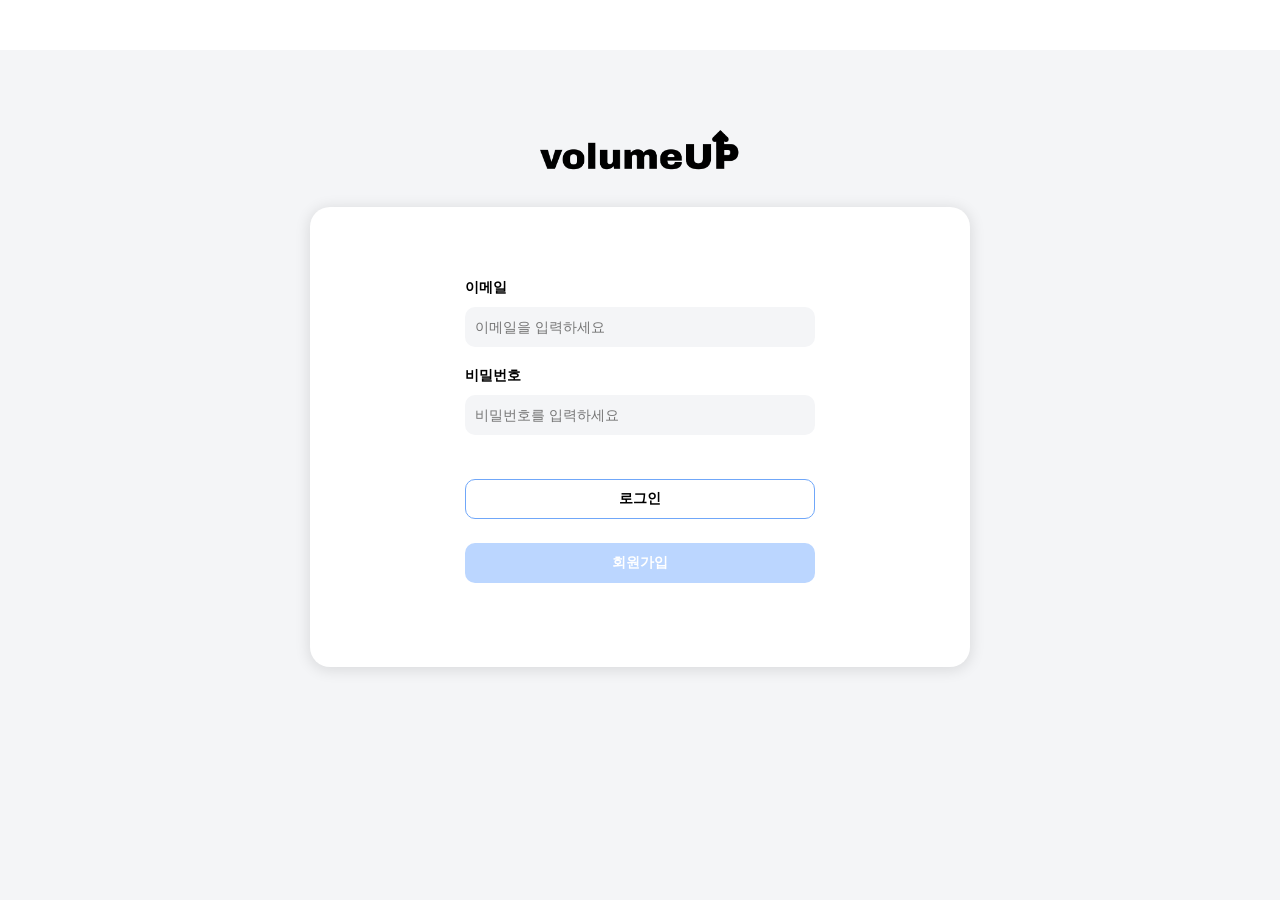
<file: index.html>
<!DOCTYPE html>
<html lang="kr">
	<head>
		<meta charset="UTF-8" />
		<meta
			name="viewport"
			content="width=device-width, user-scalable=no, initial-scale=1.0, maximum-scale=1.0, minimum-scale=1.0"
		/>
		<meta http-equiv="X-UA-Compatible" content="ie=edge" />
		<link rel="stylesheet" type="text/css" href="/index.css" />
		<link rel="stylesheet" type="text/css" href="/src/styles/navbar.css" />
		<link rel="stylesheet" type="text/css" href="/styles.css" />
		<script type="text/javascript" src="/src/js/static.js"></script>
		<title>아무 말 대잔치</title>
	</head>
	<body>
		<!--중복되는 navbar은 나중에 하나의 컴포넌트로 빼서 각각 import 할 예정-->
		<section class="navbar"></section>
		<section class="logIn">
			<div class="logInTitle"><img class="logInLogo" src="/src/images/logo.png" /></div>
			<form class="logInContent">
				<div class="emailContainer">
					<label for="email" class="title">이메일</label>
					<input type="email" minlength="8" id="email" required placeholder="이메일을 입력하세요" />
				</div>
				<div class="passwordContainer">
					<label for="password" class="title">비밀번호</label>
					<input type="password" id="password" required placeholder="비밀번호를 입력하세요" />
					<div class="helperTextContainer">
						<div class="helperText"></div>
					</div>
				</div>
				<!--href="board/posts.html"-->
				<button type="button" class="logInButton">로그인</button>
				<a href="/signUp" class="signUpButton">회원가입</a>
			</form>
		</section>
		<script type="module" src="/src/js/logIn.js"></script>
		<script type="module" src="/src/js/navbar.js"></script>
		<script type="module" src="/src/js/static.js"></script>
	</body>
</html>
</file>
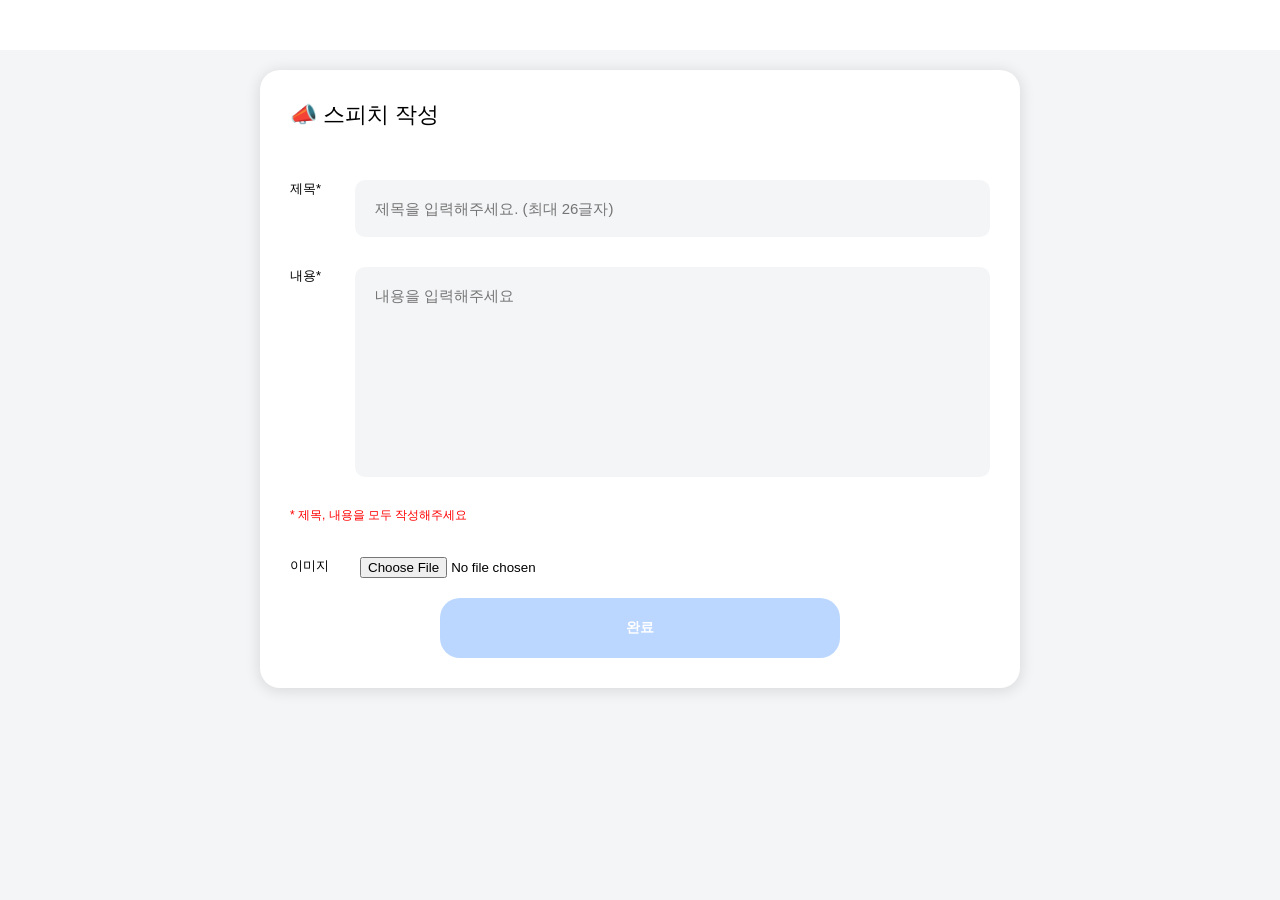
<file: public/board/addPost.html>
<!DOCTYPE html>
<html lang="kr">
	<head>
		<meta charset="UTF-8" />
		<meta
			name="viewport"
			content="width=device-width, user-scalable=no, initial-scale=1.0, maximum-scale=1.0, minimum-scale=1.0"
		/>
		<meta http-equiv="X-UA-Compatible" content="ie=edge" />
		<link rel="stylesheet" type="text/css" href="/src/styles/addPost.css" />
		<link rel="stylesheet" type="text/css" href="/src/styles/navbar.css" />
		<link rel="stylesheet" type="text/css" href="/styles.css" />
		<script type="text/javascript" src="/src/js/static.js"></script>
		<link
			rel="preload"
			href="https://fonts.googleapis.com/css2?family=Montserrat:wght@700&family=Noto+Sans+KR:wght@100;300;400;500;700;900&display=swap"
			as="style"
		/>
		<title>아무 말 대잔치</title>
	</head>
	<body>
		<!--중복되는 navbar은 나중에 하나의 컴포넌트로 빼서 각각 import 할 예정-->
		<section class="navbar"></section>
		<section class="main">
			<span class="title">
				<div class="pageTitle">📣 스피치 작성</div>
			</span>
			<form class="wrapper" id="postForm">
				<div class="boardTitle">
					<label for="boardInputTitle" onChange="onChangeTitle" class="inputTitle">제목*</label>
					<input type="text" maxlength="26" id="boardInputTitle" placeholder="제목을 입력해주세요. (최대 26글자)" />
				</div>
				<div class="boardContent">
					<label for="boardInputContent" class="inputTitle">내용*</label>
					<textarea type="text" id="boardInputContent" rows="10" placeholder="내용을 입력해주세요"></textarea>
				</div>
				<div class="helperTextContainer">
					<div class="helperText">* 제목, 내용을 모두 작성해주세요</div>
				</div>
				<div class="boardImage">
					<label for="boardInputImage" class="inputTitle">이미지</label>
					<input type="file" id="boardInputImage" accept="image/*" />
				</div>
				<!--href="board/posts.html"-->
				<button type="button" class="submitBtn">완료</button>
			</form>
		</section>

		<script type="module" src="/src/js/navbar.js"></script>
		<script type="module" src="/src/js/navbar.js"></script>
		<script type="module" src="/src/js/addPost.js"></script>
	</body>
</html>
</file>
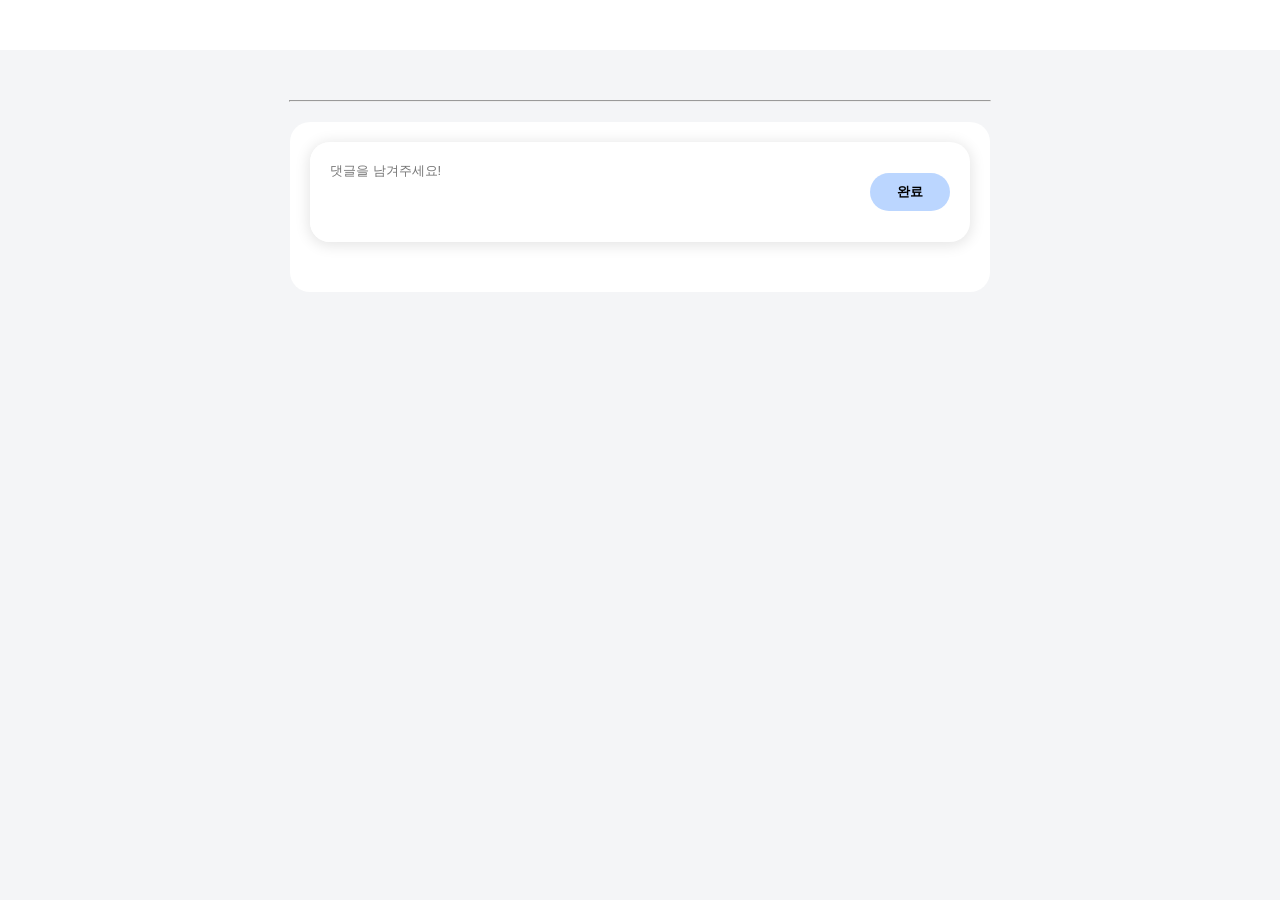
<file: public/board/post.html>
<!DOCTYPE html>
<html lang="kr">
	<head>
		<meta charset="UTF-8" />
		<meta
			name="viewport"
			content="width=device-width, user-scalable=no, initial-scale=1.0, maximum-scale=1.0, minimum-scale=1.0"
		/>
		<meta http-equiv="X-UA-Compatible" content="ie=edge" />
		<link rel="stylesheet" type="text/css" href="/src/styles/navbar.css" />
		<link rel="stylesheet" type="text/css" href="/src/styles/post.css" />
		<link rel="stylesheet" type="text/css" href="/src/styles/modal.css" />
		<link rel="stylesheet" type="text/css" href="/styles.css" />
		<script type="text/javascript" src="/src/js/static.js"></script>
		<link
			rel="preload"
			href="https://fonts.googleapis.com/css2?family=Montserrat:wght@700&family=Noto+Sans+KR:wght@100;300;400;500;700;900&display=swap"
			as="style"
		/>
		<title>아무 말 대잔치</title>
	</head>
	<body>
		<!--중복되는 navbar은 나중에 하나의 컴포넌트로 빼서 각각 import 할 예정-->
		<section class="navbar"></section>
		<section class="main">
			<!--게시물 목록 표시-->
			<div class="board"></div>
			<hr />
			<div class="commentContainer">
				<form class="writeComment">
					<label for="commentInput"></label>
					<textarea id="commentInput" rows="4" placeholder="댓글을 남겨주세요!" maxlength="200"></textarea>
					<div class="commentPostButton">
						<button type="button" class="writeButton">완료</button>
						<button type="button" class="updateButton">완료</button>
					</div>
				</form>
				<!--댓글 목록 표시-->
				<div class="commentList"></div>
			</div>
		</section>
		<div class="boardModalContainer modalContainer">
			<div class="deem"></div>
			<div class="boardDeleteModal modal">
				<p class="title">게시글을 삭제하시겠습니까?</p>
				<div class="description">삭제한 내용은 복구 할 수 없습니다.</div>
				<div class="buttonContainer">
					<button class="cancelButton button">취소</button>
					<button class="submitButton button">확인</button>
				</div>
			</div>
		</div>
		<div class="commentModalContainer modalContainer">
			<div class="deem"></div>
			<div class="commentDeleteModal modal">
				<p class="title">댓글을 삭제하시겠습니까?</p>
				<div class="description">삭제한 내용은 복구 할 수 없습니다.</div>
				<div class="buttonContainer">
					<button class="cancelButton button">취소</button>
					<button class="submitButton button">확인</button>
				</div>
			</div>
		</div>
	</body>

	<!--post, comments fetch script-->
	<!--게시물 script-->
	<script type="module" src="/src/js/getPost.js"></script>
	<!--댓글 script-->
	<script type="module" src="/src/js/getComments.js"></script>
	<!--모달script-->
	<!--comment register script-->
	<script type="module" src="/src/js/addComments.js"></script>
	<script type="module" src="/src/js/navbar.js"></script>
</html>
</file>
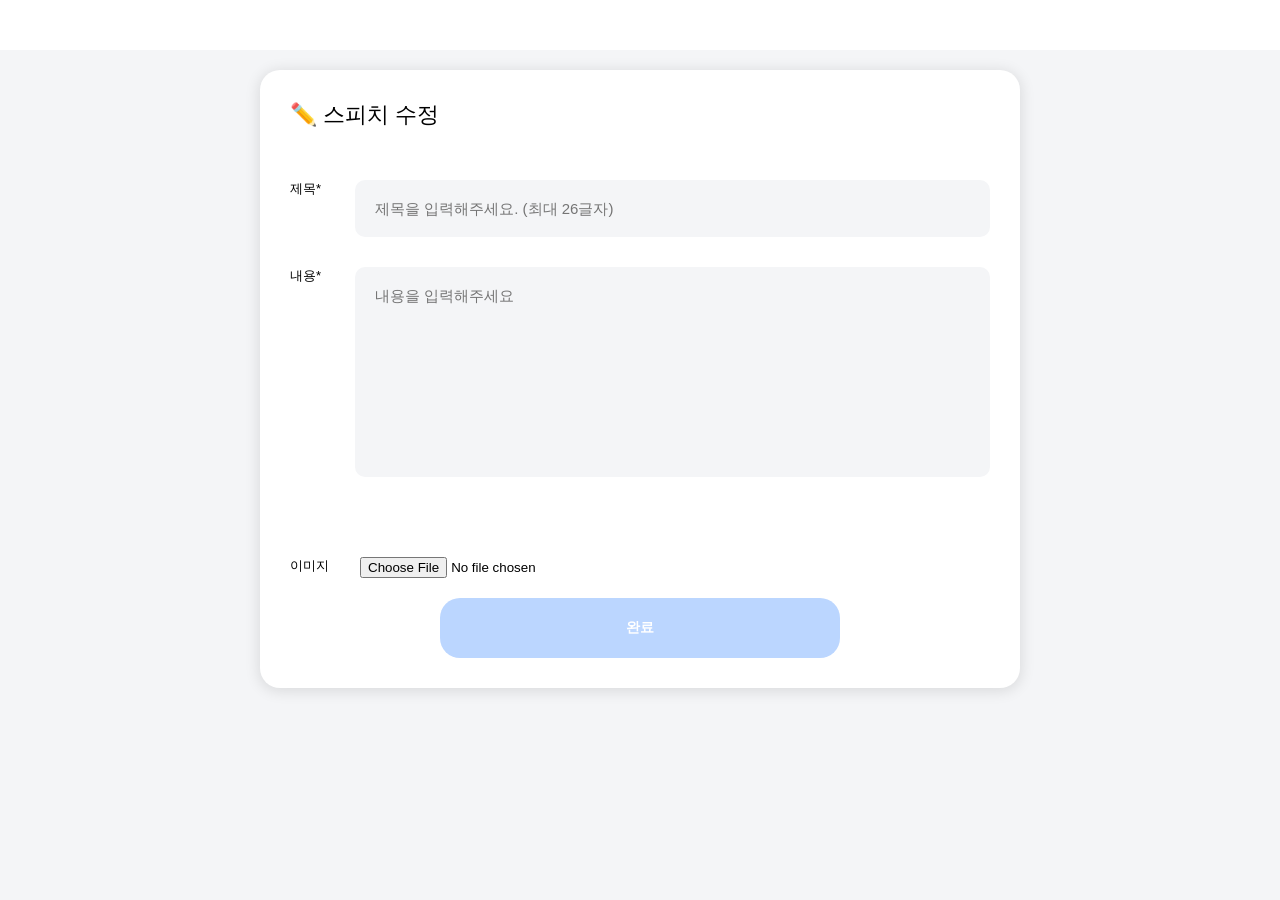
<file: public/board/updatePost.html>
<!DOCTYPE html>
<html lang="kr">
	<head>
		<meta charset="UTF-8" />
		<meta
			name="viewport"
			content="width=device-width, user-scalable=no, initial-scale=1.0, maximum-scale=1.0, minimum-scale=1.0"
		/>
		<meta http-equiv="X-UA-Compatible" content="ie=edge" />
		<link rel="stylesheet" type="text/css" href="/src/styles/navbar.css" />
		<link rel="stylesheet" type="text/css" href="/styles.css" />
		<link rel="stylesheet" type="text/css" href="/src/styles/updatePost.css" />
		<script type="text/javascript" src="/src/js/static.js"></script>
		<link
			rel="preload"
			href="https://fonts.googleapis.com/css2?family=Montserrat:wght@700&family=Noto+Sans+KR:wght@100;300;400;500;700;900&display=swap"
			as="style"
		/>
		<title>아무 말 대잔치</title>
	</head>
	<body>
		<!--중복되는 navbar은 나중에 하나의 컴포넌트로 빼서 각각 import 할 예정-->
		<section class="navbar"></section>
		<section class="main">
			<div class="pageTitle">✏️ 스피치 수정</div>
			<form class="boardContainer">
				<div class="boardTitle">
					<label for="boardTitleInput" class="inputTitle">제목*</label>
					<input
						type="text"
						value=""
						id="boardTitleInput"
						maxlength="26"
						placeholder="제목을 입력해주세요. (최대 26글자)"
					/>
				</div>
				<div class="boardContent">
					<label for="boardContentInput" class="inputTitle">내용*</label>
					<textarea type="text" rows="10" id="boardContentInput" placeholder="내용을 입력해주세요"></textarea>
				</div>
				<div class="helperTextContainer">
					<div class="helperText"></div>
				</div>
				<div class="boardImage">
					<label for="boardInputImage" class="inputTitle">이미지</label>
					<input type="file" id="boardInputImage" accept="images/*" />
				</div>
				<!--href="board/[id]/post.html"-->
				<button type="button" class="updateButton">완료</button>
			</form>
		</section>
		<script type="module" src="/src/js/updatePost.js"></script>
		<script type="module" src="/src/js/navbar.js"></script>
	</body>
</html>
</file>
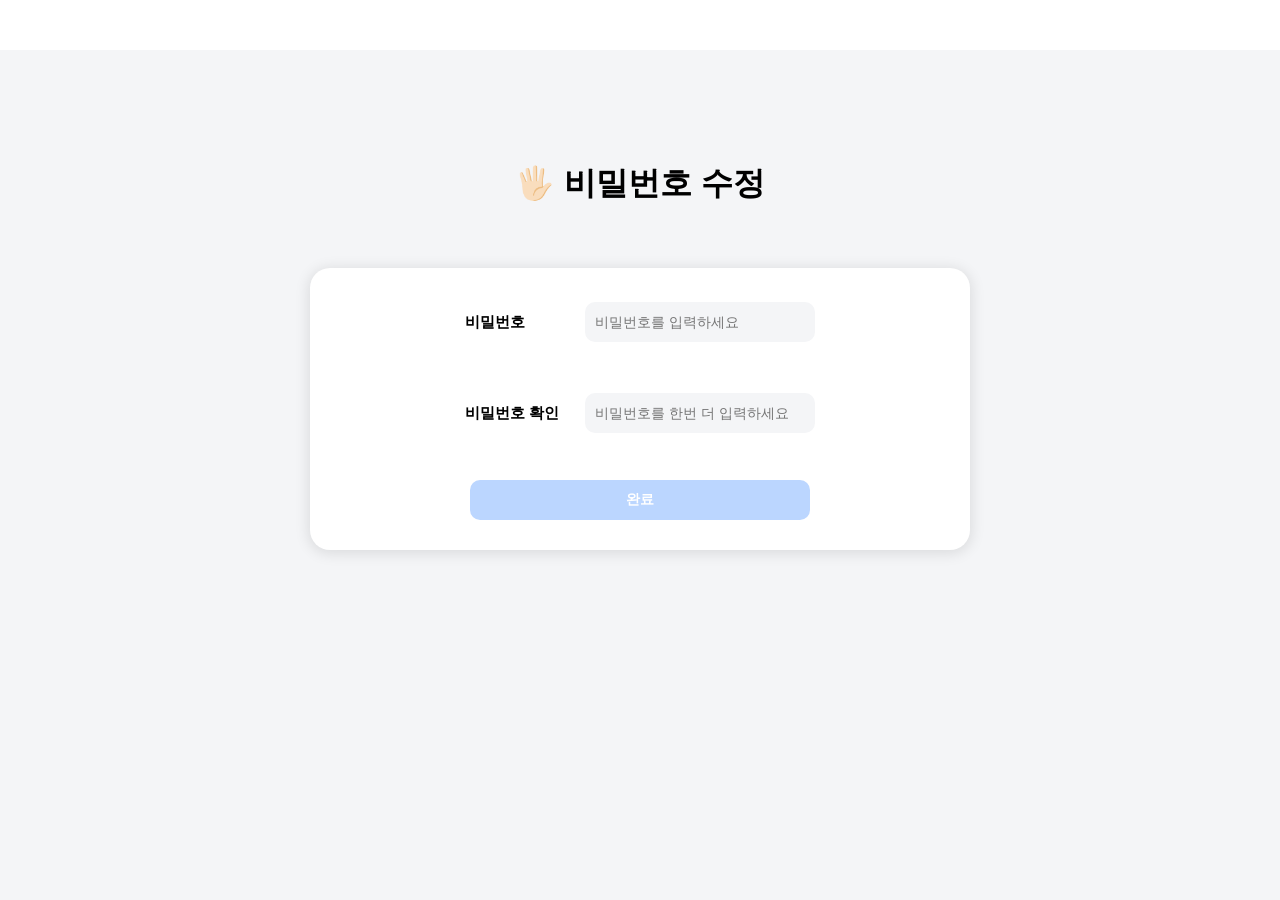
<file: public/user/password.html>
<!DOCTYPE html>
<html lang="kr">
	<head>
		<meta charset="UTF-8" />
		<meta
			name="viewport"
			content="width=device-width, user-scalable=no, initial-scale=1.0, maximum-scale=1.0, minimum-scale=1.0"
		/>
		<meta http-equiv="X-UA-Compatible" content="ie=edge" />
		<link rel="stylesheet" type="text/css" href="/src/styles/navbar.css" />
		<link rel="stylesheet" type="text/css" href="/src/styles/password.css" />
		<link rel="stylesheet" type="text/css" href="/styles.css" />
		<script type="text/javascript" src="/src/js/static.js"></script>
		<link
			rel="preload"
			href="https://fonts.googleapis.com/css2?family=Montserrat:wght@700&family=Noto+Sans+KR:wght@100;300;400;500;700;900&display=swap"
			as="style"
		/>
		<title>아무 말 대잔치</title>
	</head>
	<body>
		<!--중복되는 navbar은 나중에 하나의 컴포넌트로 빼서 각각 import 할 예정-->
		<section class="navbar"></section>
		<section class="main">
			<p class="pageTitle">🖐🏻 비밀번호 수정</p>
			<div class="updateContainer">
				<form class="wrapper">
					<div class="password">
						<p class="inputTitle">비밀번호</p>
						<div class="inputContainer">
							<input
								type="password"
								id="passwordInput"
								maxlength="20"
								minlength="8"
								placeholder="비밀번호를 입력하세요"
							/>
						</div>
					</div>
					<div class="helperTextContainer">
						<div class="helperText passwordText"></div>
					</div>
					<div class="passwordCheck">
						<p class="inputTitle">비밀번호 확인</p>
						<div class="inputContainer">
							<input
								type="password"
								maxlength="20"
								minlength="8"
								id="passwordCheckInput"
								placeholder="비밀번호를 한번 더 입력하세요"
							/>
						</div>
					</div>
					<div class="helperTextContainer">
						<div class="helperText passwordCheckText"></div>
					</div>
					<button type="button" class="updateButton">완료</button>
				</form>
			</div>
		</section>
		<script type="module" src="/src/js/password.js"></script>
		<script type="module" src="/src/js/navbar.js"></script>
	</body>
</html>
</file>
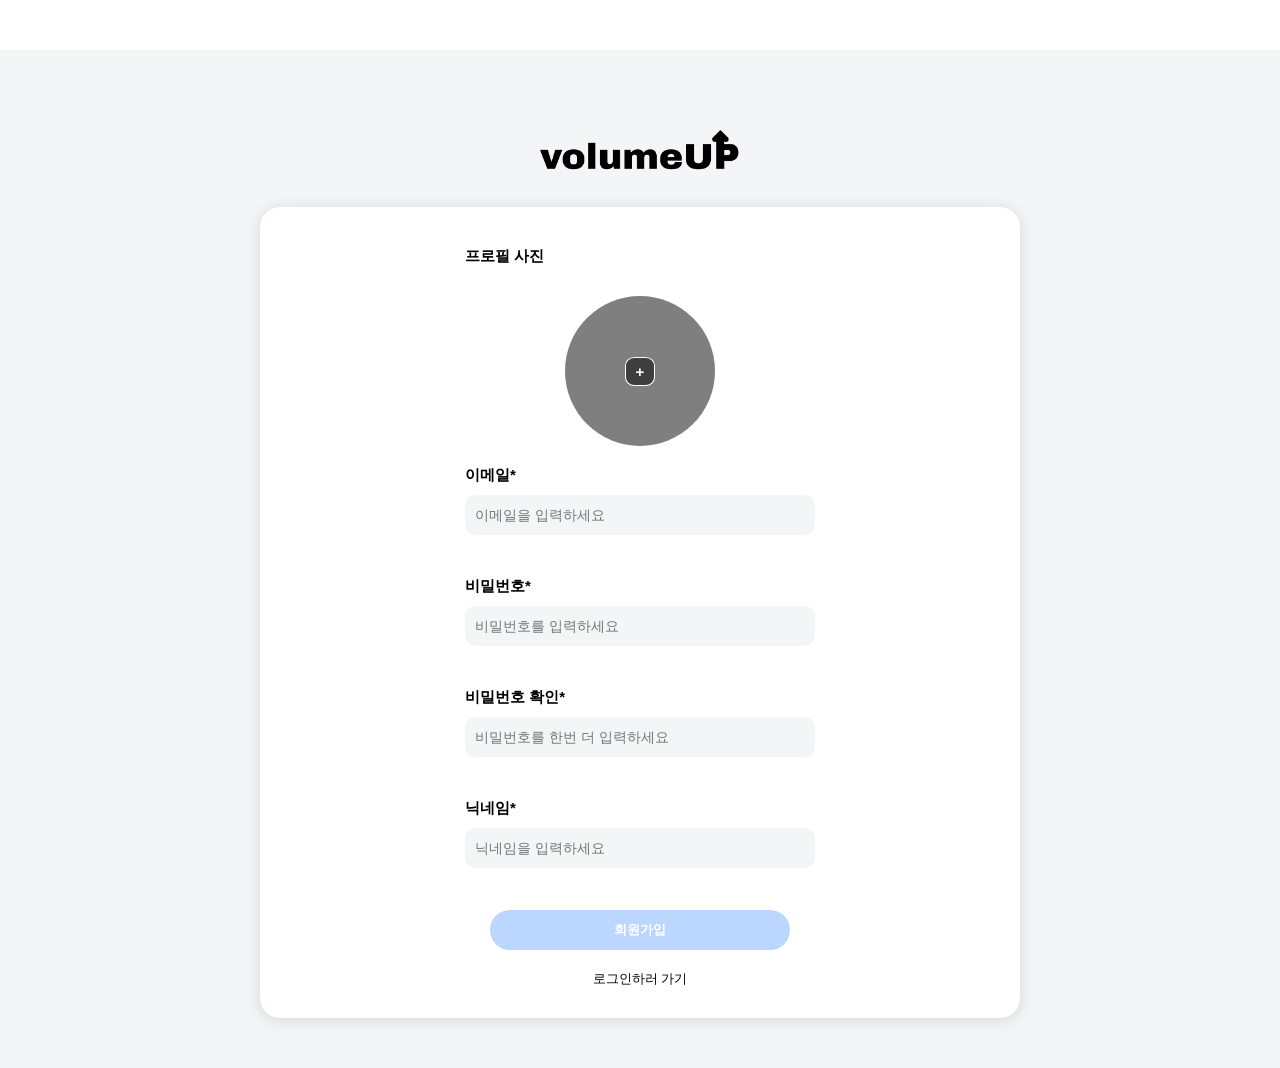
<file: public/user/signUp.html>
<!DOCTYPE html>
<html lang="kr">
	<head>
		<meta charset="UTF-8" />
		<meta
			name="viewport"
			content="width=device-width, user-scalable=no, initial-scale=1.0, maximum-scale=1.0, minimum-scale=1.0"
		/>
		<meta http-equiv="X-UA-Compatible" content="ie=edge" />
		<link rel="stylesheet" type="text/css" href="/src/styles/signUp.css" />
		<link rel="stylesheet" type="text/css" href="/src/styles/navbar.css" />
		<link rel="stylesheet" type="text/css" href="/styles.css" />
		<script type="text/javascript" src="/src/js/static.js"></script>
		<link
			rel="preload"
			href="https://fonts.googleapis.com/css2?family=Montserrat:wght@700&family=Noto+Sans+KR:wght@100;300;400;500;700;900&display=swap"
			as="style"
		/>
		<title>아무 말 대잔치</title>
	</head>
	<body>
		<!--중복되는 navbar은 나중에 하나의 컴포넌트로 빼서 각각 import 할 예정-->
		<section class="navbar"></section>
		<div class="main">
			<div class="mainTitle"><img class="logInLogo" src="/src/images/logo.png" /></div>
			<form class="signUpContainer">
				<div class="topContainer">
					<p class="inputTitle">프로필 사진</p>
					<div class="outerCotainer">
						<div class="helperTextContainer">
							<div class="helperText profileImageText"></div>
						</div>
						<div class="imageContainer">
							<img class="imageShow" alt="profile image" />
							<div class="imageUpdate">
								<label for="imageInput" class="imageUpdateButton">+</label>
								<input id="imageInput" type="file" accept="images/*" />
							</div>
						</div>
					</div>
				</div>
				<div class="bottomContainer">
					<div class="emailContainer">
						<label for="emailInput" class="inputTitle">이메일*</label>
						<div class="outerCotainer">
							<input required type="email" id="emailInput" placeholder="이메일을 입력하세요" />
							<div class="helperTextContainer">
								<div class="helperText emailText"></div>
							</div>
						</div>
					</div>
					<div class="passwordContainer">
						<label for="passwordInput" class="inputTitle">비밀번호*</label>
						<div class="outerCotainer">
							<input required type="password" id="passwordInput" placeholder="비밀번호를 입력하세요" />
							<div class="helperTextContainer">
								<div class="helperText passwordText"></div>
							</div>
						</div>
					</div>
					<div class="passwordCheckContainer">
						<label for="passwordCheckInput" class="inputTitle">비밀번호 확인*</label>
						<div class="outerCotainer">
							<input required type="password" id="passwordCheckInput" placeholder="비밀번호를 한번 더 입력하세요" />
							<div class="helperTextContainer">
								<div class="helperText passwordCheckText"></div>
							</div>
						</div>
					</div>
					<div class="nicknameContainer">
						<label for="nicknameInput" class="inputTitle">닉네임*</label>
						<div class="outerCotainer">
							<input type="text" id="nicknameInput" maxlength="10" required placeholder="닉네임을 입력하세요" />
							<div class="helperTextContainer">
								<div class="helperText nicknameText"></div>
							</div>
						</div>
					</div>
				</div>
				<!--href="index.html"-->
				<button type="button" class="signUpButton">회원가입</button>
				<a href="/" class="goLoginButton">로그인하러 가기</a>
			</form>
		</div>
		<script type="module" src="/src/js/signUp.js"></script>
		<script type="module" src="/src/js/navbar.js"></script>
	</body>
</html>
</file>
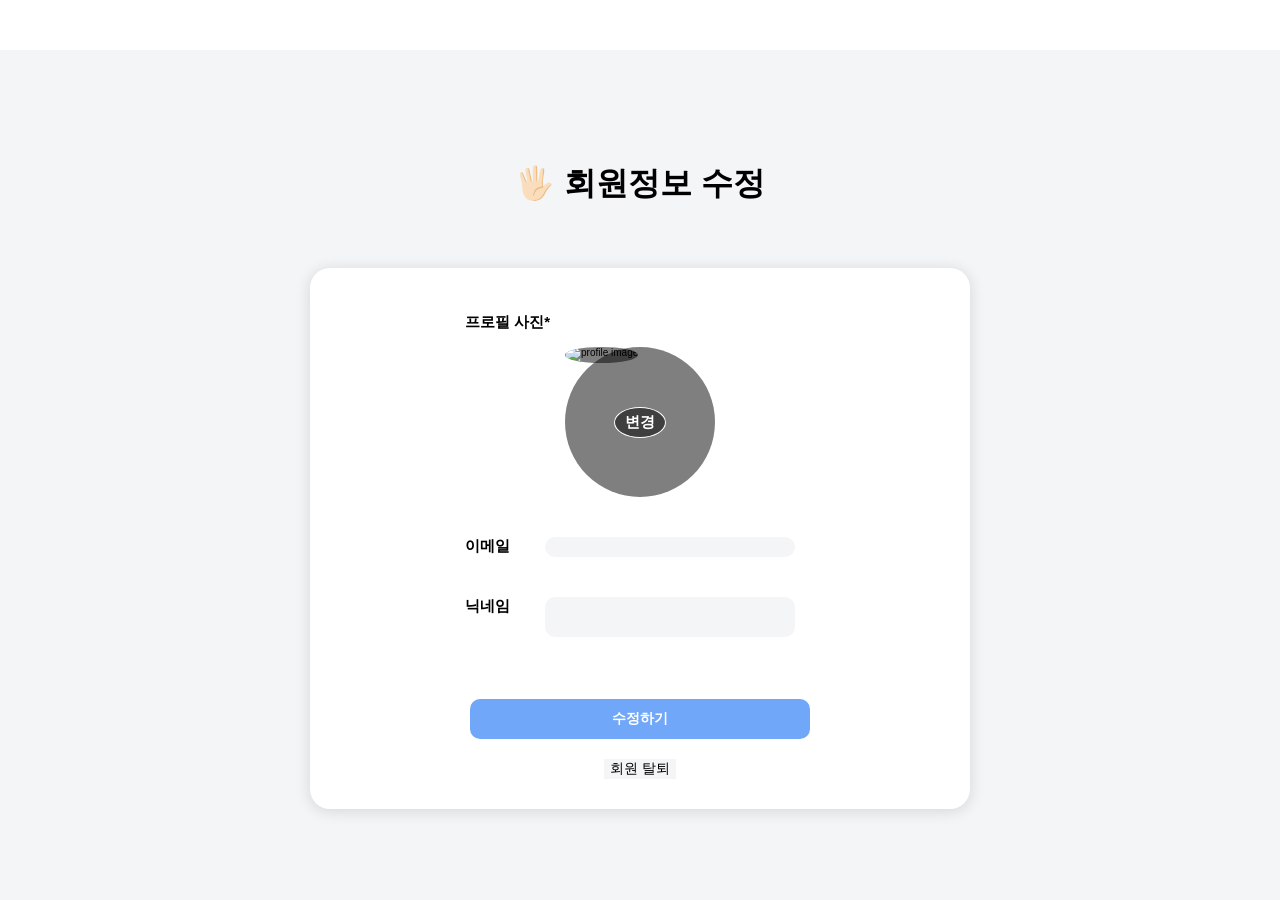
<file: public/user/updateProfile.html>
<!DOCTYPE html>
<html lang="kr">
	<head>
		<meta charset="UTF-8" />
		<meta
			name="viewport"
			content="width=device-width, user-scalable=no, initial-scale=1.0, maximum-scale=1.0, minimum-scale=1.0"
		/>
		<meta http-equiv="X-UA-Compatible" content="ie=edge" />
		<link rel="stylesheet" type="text/css" href="/src/styles/updateProfile.css" />
		<link rel="stylesheet" type="text/css" href="/src/styles/navbar.css" />
		<link rel="stylesheet" type="text/css" href="/src/styles/modal.css" />
		<link rel="stylesheet" type="text/css" href="/styles.css" />
		<script type="text/javascript" src="/src/js/static.js"></script>
		<link
			rel="preload"
			href="https://fonts.googleapis.com/css2?family=Montserrat:wght@700&family=Noto+Sans+KR:wght@100;300;400;500;700;900&display=swap"
			as="style"
		/>
		<title>아무 말 대잔치</title>
	</head>
	<body>
		<!--중복되는 navbar은 나중에 하나의 컴포넌트로 빼서 각각 import 할 예정-->
		<section class="navbar"></section>
		<section class="main">
			<p class="pageTitle">🖐🏻 회원정보 수정</p>
			<div class="updateContainer">
				<form class="wrapper">
					<div class="profileTitle">
						<p class="inputTitle imageInputTitle">프로필 사진*</p>
						<div class="imageContainer">
							<img class="imageShow" alt="profile image" />
							<div class="imageUpdate">
								<label for="imageInput" class="imageUpdateButton">변경</label>
								<input id="imageInput" type="file" accept="images/*" />
							</div>
						</div>
					</div>
					<div class="profileEmail">
						<label for="emailInput" class="inputTitle">이메일</label>
						<div id="emailInput"></div>
					</div>
					<div class="profileNickname">
						<label for="nicknameInput" class="inputTitle">닉네임</label>
						<div class="inputContainer">
							<input type="text" maxlength="10" id="nicknameInput" />
							<div class="helperTextContainer">
								<div class="helperText"></div>
							</div>
						</div>
					</div>
					<div class="profilebutton">
						<button type="button" class="updateButton">수정하기</button>
					</div>
				</form>
				<div class="profilebutton">
					<button class="deleteButton">회원 탈퇴</button>
				</div>
			</div>
		</section>
		<div class="modalContainer">
			<div class="deem"></div>
			<div class="memberDelete modal">
				<p class="title">회원탈퇴 하시겠습니까?</p>
				<div class="description">작성된 게시글과 댓글은 삭제됩니다.</div>
				<div class="buttonContainer">
					<button class="cancelButton button">취소</button>
					<button class="submitButton button">확인</button>
				</div>
			</div>
		</div>
		<script type="module" src="/src/js/updateProfile.js"></script>
		<script type="module" src="/src/js/navbar.js"></script>
	</body>
</html>
</file>
<file: index.css>
.wrapper {
	width: 100%;
	height: 100%;
	max-width: 192rem;
}

.logIn {
	margin: 13rem auto;
	width: 60rem;
	display: flex;
	align-items: center;
	justify-content: center;
	flex-direction: column;
}

.logInContent {
	margin: 3rem 0 0;
	padding: 3rem;
	height: 40rem;
	display: flex;
	justify-content: center;
	align-items: center;
	flex-direction: column;
	border-radius: 2rem;
	background-color: white;
	width: 100%;
	box-shadow: 0 0.2rem 1.4rem 0.2rem rgba(0, 0, 0, 0.102);
}

.emailContainer,
.passwordContainer {
	width: 35rem;
}

.passwordContainer {
	margin-top: 2rem;
}

.logInLogo {
	width: 20rem;
}

.logInTitle {
	display: flex;
	gap: 2rem;
	flex-direction: column;
	text-align: center;
	font-size: 2.5rem;
	font-weight: 700;
}

.title {
	font-size: 1.4rem;
	font-weight: 700;
}

input {
	border: 0;
	background-color: #f4f5f7;
	font-size: 1.4rem;
	font-weight: 400;
	width: 100%;
	line-height: 2rem;
	border-radius: 1rem;
	box-sizing: border-box;
	padding: 1rem;
	margin-top: 1rem;
}

input:focus,
textarea:focus {
	outline: none;
}

.logInButton {
	display: flex;
	cursor: pointer;
	align-items: center;
	justify-content: center;
	margin: 1.2rem auto;
	border: 1px solid var(--button-enabled);
	width: 35rem;
	height: 4rem;
	border-radius: 1rem;
	font-size: 1.4rem;
	text-decoration: none;
	background-color: white;
	font-weight: 700;
	color: black;
}

.signUpButton {
	display: flex;
	cursor: pointer;
	align-items: center;
	justify-content: center;
	margin: 1.2rem auto;
	border: 0;
	background-color: var(--button-disabled);
	width: 35rem;
	height: 4rem;
	border-radius: 1rem;
	font-size: 1.4rem;
	text-decoration: none;
	font-weight: 700;
	color: white;
}

.signUpButton:hover {
	background-color: var(--button-enabled);
}

.helperTextContainer {
	min-height: 3rem;
}
</file>
<file: src/styles/navbar.css>
.navbar {
	position: fixed;
	top: 0;
	left: 0;
	width: 100%;
	height: 5rem;
	font-size: 2.5rem;
	text-align: center;
	background-color: white;
	z-index: 5;
}

.logo {
	width: 10rem;
	cursor: pointer;
}

.navbarContainer {
	width: 100%;
	margin: 0 auto;
	height: 100%;
	box-sizing: border-box;
	max-width: 128rem;
	padding: 0 2rem;
	display: flex;
	justify-content: space-between;
	align-items: center;
}

.navbarTitle {
	text-decoration: none;
	color: black;
	width: fit-content;
	cursor: pointer;
}

.profileImage {
	width: 3.5rem;
	height: 3.5rem;
	border-radius: 50%;
}

.userSetting {
	width: 3.6rem;
	height: 3.6rem;
	position: relative;
	display: flex;
	align-items: center;
	justify-content: center;
	cursor: pointer;
}

.settingList {
	cursor: pointer;
	display: none;
	width: 16rem;
	box-sizing: border-box;
	padding: 2rem;
	border-radius: 2rem;
	flex-direction: column;
	background-color: aliceblue;
	box-shadow: 0 0.2rem 1.4rem 0.2rem rgba(0, 0, 0, 0.102);
	position: absolute;
	top: 2rem;
	right: 3rem;
	border-radius: 2rem;
}

.userSetting:hover .settingList {
	display: flex;
}

.settingList:hover {
	display: flex;
}

.setting {
	cursor: pointer;
	text-decoration: none;
	color: black;
	display: flex;
	justify-content: center;
	align-items: center;
	width: 100%;
	height: 3rem;
	font-size: 1.3rem;

	border-radius: 2rem;
}

.setting:hover {
	background-color: #70a7f9;
	color: white;
}

.writeBtnNav {
	border-radius: 2rem;
	gap: 0.3rem;
	display: flex;
	justify-content: center;
	align-items: center;
	background-color: #70a7f9;
	width: fit-content;
	color: white;
	padding: 0 1rem;
	font-size: 1.3rem;
	height: 3.5rem;
	cursor: pointer;
}

.writeBtnNav:hover {
	box-shadow: 0 0.2rem 1.4rem 0.2rem rgba(0, 0, 0, 0.102);
}

.plus {
	height: 1.6rem;
	width: 1.6rem;
}

.right {
	display: flex;
	gap: 1.5rem;
	align-items: center;
}
</file>
<file: styles.css>
:root {
	--button-enabled: #70a7f9;
	--button-disabled: #bbd6ff;
}

html {
	font-size: 62.5%;
}

body {
	padding: 0;
	font-family: 'Noto Sans KR', sans-serif;
	margin: 0;
	width: 100%;
	background: #f4f5f7;

	/* 익스플로러 스크롤바 옵션 */
	-ms-overflow-style: none;
	/* 파이어폭스 스크롤바 옵션 */
	scrollbar-width: none;
}

.helperText {
	color: #ff0000;
	font-size: 1.2rem;
	font-weight: 400;
	width: 100%;
	justify-content: flex-start;
}

.helperTextContainer {
	margin-top: 0.2rem;
	height: 2rem;
	width: 100%;
}

::-webkit-scrollbar {
	display: none;
}
</file>
<file: src/styles/addPost.css>
.main {
	margin: 7rem auto 5rem;
	max-width: 70rem;
	width: 100%;
	height: fit-content;
	display: flex;
	justify-content: center;
	background-color: white;
	align-items: flex-start;
	padding: 3rem;
	border-radius: 2rem;
	flex-direction: column;
	box-shadow: 0 0.2rem 1.4rem 0.2rem rgba(0, 0, 0, 0.102);
}

.pageTitle {
	font-size: 2.2rem;
	border-radius: 2rem;
	font-weight: 500;
	font-family: 'Noto Sans KR', sans-serif;
}

.wrapper {
	margin-top: 2rem;
	width: 100%;
}

.boardTitle,
.boardContent {
	margin: 3rem auto;
	width: 100%;
	display: flex;
	gap: 2rem;
	justify-content: space-between;
	font-size: 1.8rem;
	font-weight: 500;
	font-family: 'Noto Sans KR', sans-serif;
}

.boardImage {
	margin-top: 3rem;
	width: 100%;
	display: flex;
	gap: 2rem;
	justify-content: flex-start;
}

.inputTitle {
	font-size: 1.3rem;
	font-weight: 500;
	width: 5rem;
}

#boardInputTitle,
#boardInputContent {
	border: 0;
	border-radius: 1rem;
	padding: 2rem;
	background-color: #f4f5f7;
	width: 100%;
	box-sizing: border-box;
	font-size: 1.5rem;
	font-weight: 400;
	color: black;
	resize: none;
	font-family: 'Noto Sans KR', sans-serif;
}

input:focus,
textarea:focus {
	outline: none;
	box-shadow: 0 0.2rem 1.4rem 0.2rem rgba(0, 0, 0, 0.102);
}

.submitBtn {
	width: 40rem;
	height: 6rem;
	cursor: pointer;
	color: white;
	background-color: var(--button-disabled);
	border: 0;
	border-radius: 2rem;
	display: flex;
	align-items: center;
	justify-content: center;
	margin: 2rem auto 0;
	font-size: 1.4rem;
	font-weight: 700;
	text-decoration: none;
}
</file>
<file: src/styles/post.css>
.main {
	margin: 5rem auto 5rem;
	max-width: 70rem;
	width: 100%;
	height: fit-content;
	display: flex;
	align-items: center;
	flex-direction: column;
	padding: 3rem;
}

.board {
	width: 100%;
}

.boardTitle {
	font-size: 2.5rem;
	font-weight: 800;
}

.boardHeaderRight {
	display: flex;
	align-items: center;
	gap: 1rem;
}

.boardTag {
	padding: 0.5rem 1rem;
	background-color: white;
	display: flex;
	justify-content: flex-start;
	align-items: last baseline;
	border-radius: 2rem;
	font-size: 1.3rem;
	width: fit-content;
	border: 2px dotted rgb(202, 229, 252);
	font-weight: 400;
}

.updateBoard,
.deleteBoard {
	background-color: white;
	border: 0;
	border-radius: 1rem;
	display: flex;
	align-items: center;
	cursor: pointer;
	justify-content: center;
	text-decoration: none;
	padding: 0.1rem 1rem;
	height: 3rem;
	box-sizing: border-box;
}

.updateBoard:hover,
.deleteBoard:hover {
	background-color: rgb(223, 246, 255);
	box-shadow: 0 0.2rem 1.4rem 0.2rem rgba(0, 0, 0, 0.102);
}

.boardButton {
	display: flex;
	gap: 0.5rem;
	align-items: center;
}

.boardHeaderBottom {
	display: flex;
	margin-top: 2rem;
	justify-content: space-between;
}

.writer {
	display: flex;
	align-items: center;
	justify-content: flex-start;
	gap: 1rem;
	font-size: 1.3rem;
	font-weight: 600;
	border-radius: 2rem;
	padding: 0 2rem;
	box-shadow: 0 0.2rem 1.4rem 0.2rem rgba(0, 0, 0, 0.102);
	background-color: white;
}

.writerImage {
	object-fit: cover;
	border-radius: 50%;
	border: 0.1rem solid black;
}

.postWriteDate {
	display: flex;
	align-items: center;
	font-size: 1.2rem;
	font-weight: 400;
}

hr {
	margin: 2rem 0;
	width: 100%;
}

.boardLine {
	margin-top: 3rem;
	border: 0.05px solid aliceblue;
}

.boardBodyContainer {
	margin-top: 2rem;
	border-radius: 2rem;
	background-color: white;
	padding: 2rem;
	box-shadow: 0 0.2rem 1.4rem 0.2rem rgba(0, 0, 0, 0.102);
}

.boardImage {
	width: 100%;
	background-color: lightgrey;
	border-radius: 1rem;
}

.boardContent {
	margin-top: 2rem;
	font-size: 1.5rem;
	font-weight: 500;
}

.boardAction {
	display: flex;
	justify-content: flex-start;
	gap: 1rem;
}

.readCount,
.commentCount {
	display: flex;
	flex-direction: column;
	justify-content: center;
	align-items: center;
	font-size: 1.5rem;
	border-radius: 1rem;
}

.boardBottom {
	display: flex;
	justify-content: space-between;
}

.commentContainer {
	padding: 2rem;
	background-color: white;
	width: 100%;
	box-sizing: border-box;
	height: fit-content;
	border-radius: 2rem;
}

.writeComment {
	box-shadow: 0 0.2rem 1.4rem 0.2rem rgba(0, 0, 0, 0.102);
	background-color: white;
	width: 100%;
	height: fit-content;
	border-radius: 2rem;
	display: flex;
	align-items: center;
}

#commentInput {
	width: 100%;
	padding: 2rem;
	border: 0;
	box-sizing: border-box;
	resize: none;
	border-radius: 2rem;
	font-size: 1.3rem;
	font-family: 'Noto Sans KR', sans-serif;
	font-weight: 500;
}

#commentInput:focus {
	outline: none;
}

.line {
	width: 90%;
	height: 0.1rem;
	background-color: lightgrey;
	margin: 1rem 1rem;
	box-sizing: border-box;
}

.writeButton,
.updateButton {
	background-color: var(--button-disabled);
	border: 0;
	cursor: pointer;
	margin-right: 2rem;
	width: 8rem;
	font-weight: 600;
	padding: 1rem;
	border-radius: 2rem;
}

.updateButton {
	display: none;
}

.commentList {
	margin-top: 3rem;
	width: 100%;
	box-sizing: border-box;
	display: flex;
	justify-content: center;
	gap: 3rem;
	align-items: center;
	flex-direction: column;
}

.commentWriterImage {
	width: 4rem;
	height: 4rem;
	border-radius: 50%;
	object-fit: cover;
	border: 0.1rem solid black;
}

.comment {
	border-radius: 2rem;
	box-sizing: border-box;
	border: 2px dotted rgb(202, 229, 252);
	padding: 2rem;
	display: flex;
	width: 100%;
	flex-direction: column;
	gap: 1rem;
}

.commentHeader {
	display: flex;
	justify-content: space-between;
	align-items: center;
}

.commentWriter {
	display: flex;
	justify-content: flex-start;
	align-items: center;
	gap: 1rem;
	font-size: 1.5rem;
	font-weight: 500;
}

.commentBody {
	margin-left: 5rem;
	font-size: 1.3rem;
	font-weight: 500;
	height: fit-content;
}

#updateCommentBody {
	font-size: 1.3rem;
	font-weight: 500;
	box-sizing: border-box;
	padding: 1rem;
	width: 100%;
	resize: none;
	border-radius: 1rem;
}

.updateCommentButtonContainer {
	display: flex;
	justify-content: flex-end;
	align-items: center;
	gap: 1rem;
}

.commentUpdateConfirm {
	cursor: pointer;
	margin-top: 1rem;
	border-radius: 1rem;
	border: 0.1rem solid black;
	background-color: black;
	color: white;
	font-weight: 600;
	padding: 0.3rem 1rem;
}

.commentUpdateCancel {
	cursor: pointer;
	margin-top: 1rem;
	border-radius: 1rem;
	border: 0.1rem solid black;
	background-color: white;
	color: black;
	font-weight: 600;
	padding: 0.3rem 1rem;
}

.commentButton {
	display: flex;
	gap: 1rem;
}

.commentUpdate,
.commentDelete {
	background-color: rgb(234, 243, 255);
	border: 0;
	border-radius: 1rem;
	display: flex;
	align-items: center;
	justify-content: center;
	text-decoration: none;
	padding: 0.1rem 1rem;
	cursor: pointer;
	height: 3rem;
	box-sizing: border-box;
}

.commentUpdate:hover,
.commentDelete:hover {
	background-color: rgb(223, 246, 255);
	box-shadow: 0 0.2rem 1.4rem 0.2rem rgba(0, 0, 0, 0.102);
}
</file>
<file: src/styles/modal.css>
.memberDelete,
.boardDeleteModal,
.commentDeleteModal {
  width: 40rem;
  display: flex;
  height: 25rem;
  background-color: white;
  color: black;
  flex-direction: column;
  border-radius: 1rem;
  justify-content: center;
  align-items: center;
  margin-top: 2rem;
  z-index: 999;
}

.deem {
  background-color: rgba(0, 0, 0, 0.5);
  position: absolute;
  z-index: 998;
  width: 100%;
  height: 100%;
}

.buttonContainer {
  display: flex;
  width: fit-content;
  margin: 0 auto;
  gap: 1rem;
}

.title {
  font-size: 2.4rem;
  font-weight: 700;
}

.description {
  font-size: 2rem;
  font-weight: 400;
}

.cancelButton {
  color: white;
  cursor: pointer;
  background-color: black;
}

.submitButton {
  cursor: pointer;
  background-color: var(--button-disabled);
  color: black;
}

.button {
  margin-top: 2rem;
  cursor: pointer;
  border-radius: 1rem;
  padding: 0.5rem 1rem;
  border: 0;
  font-size: 2rem;
  font-weight: 400;
  text-align: center;
}

.modalContainer {
  display: none;
  width: 100%;
  height: 100%;
  top: 0;
  left: 0;
  position: absolute;
  align-items: center;
  justify-content: center;
}
</file>
<file: src/styles/updatePost.css>
.main {
	margin: 7rem auto 5rem;
	max-width: 70rem;
	width: 100%;
	height: fit-content;
	display: flex;
	justify-content: center;
	background-color: white;
	align-items: flex-start;
	padding: 3rem;
	border-radius: 2rem;
	flex-direction: column;
	box-shadow: 0 0.2rem 1.4rem 0.2rem rgba(0, 0, 0, 0.102);
}

.pageTitle {
	font-size: 2.2rem;
	border-radius: 2rem;
	font-weight: 500;
	font-family: 'Noto Sans KR', sans-serif;
}

.boardContainer {
	margin-top: 2rem;
	width: 100%;
}

.boardTitle,
.boardContent {
	margin: 3rem auto;
	width: 100%;
	display: flex;
	gap: 2rem;
	justify-content: space-between;
	font-size: 1.8rem;
	font-weight: 500;
	font-family: 'Noto Sans KR', sans-serif;
}

.boardImage {
	margin-top: 2rem;
}

#boardTitleInput,
#boardContentInput {
	border: 0;
	border-radius: 1rem;
	padding: 2rem;
	background-color: #f4f5f7;
	width: 100%;
	box-sizing: border-box;
	font-size: 1.5rem;
	font-weight: 400;
	color: black;
	resize: none;
	font-family: 'Noto Sans KR', sans-serif;
}

input:focus,
textarea:focus {
	outline: none;
	box-shadow: 0 0.2rem 1.4rem 0.2rem rgba(0, 0, 0, 0.102);
}

hr {
	width: 100%;
	margin: 2rem 0;
}

.boardImage {
	width: 100%;
	font-size: 1.3rem;
	font-weight: 400;
}

.inputTitle {
	font-size: 1.3rem;
	font-weight: 500;
	width: 5rem;
}

.updateButton {
	width: 40rem;
	height: 6rem;
	cursor: pointer;
	color: white;
	background-color: var(--button-disabled);
	border: 0;
	border-radius: 2rem;
	display: flex;
	align-items: center;
	justify-content: center;
	margin: 2rem auto 0;
	font-size: 1.4rem;
	font-weight: 700;
	text-decoration: none;
}

.boardImage {
	margin-top: 3rem;
	width: 100%;
	display: flex;
	gap: 2rem;
	justify-content: flex-start;
}
</file>
<file: src/styles/password.css>
.main {
	margin: 13rem auto 0;
	width: 60rem;
	display: flex;
	align-items: center;
	justify-content: center;
	flex-direction: column;
}

.updateContainer {
	margin: 3rem 0 0;
	padding: 3rem;
	height: fit-content;
	display: flex;
	justify-content: center;
	align-items: center;
	flex-direction: column;
	border-radius: 2rem;
	background-color: white;
	width: 100%;
	box-shadow: 0 0.2rem 1.4rem 0.2rem rgba(0, 0, 0, 0.102);
}

.wrapper {
	width: 100%;
	display: flex;
	flex-direction: column;
	max-width: 35rem;
}

.pageTitle {
	font-size: 3.2rem;
	font-weight: 700;
	font-family: 'Noto Sans KR', sans-serif;
}

.inputTitle {
	font-size: 1.5rem;
	font-weight: 700;
	width: 10rem;
}

.password,
.passwordCheck {
	width: 100%;
	align-items: first baseline;
	display: flex;
	gap: 2rem;
}

.passwordCheck {
	margin-top: 2rem;
}

#passwordInput,
#passwordCheckInput {
	border: 0;
	background-color: #f4f5f7;
	font-size: 1.4rem;
	font-weight: 400;
	width: 23rem;
	line-height: 2rem;
	border-radius: 1rem;
	box-sizing: border-box;
	padding: 1rem;
}

#passwordInput:focus,
#passwordCheckInput:focus {
	outline: none;
}

.updateButton {
	cursor: pointer;
	margin: 2rem auto 0;
	background-color: var(--button-disabled);
	border-radius: 1rem;
	border: 0;
	width: 100%;
	max-width: 34rem;
	height: 4rem;
	display: flex;
	align-items: center;
	justify-content: center;
	color: white;
	font-size: 1.4rem;
	font-weight: 700;
}
</file>
<file: src/styles/signUp.css>
.main {
	margin: 13rem auto 5rem;
	max-width: 70rem;
	width: 100%;
	height: fit-content;
	display: flex;
	align-items: center;
	flex-direction: column;
}

.topContainer,
.bottomContainer {
	width: 100%;
	max-width: 35rem;
}

.bottomContainer {
	width: 100%;
	margin-top: 2rem;
	display: flex;
	gap: 2rem;
	flex-direction: column;
}

.logInLogo {
	width: 20rem;
}

.mainTitle {
	display: flex;
	gap: 2rem;
	flex-direction: column;
	text-align: center;
	font-size: 2.5rem;
	font-weight: 700;
}

.profileUpdateImage {
	border-radius: 50%;
	margin: 0 auto;
	background-color: lightgray;
	border: 0.1rem solid black;
	width: 15rem;
	height: 15rem;
}

input {
	border: 0;
	background-color: #f4f5f7;
	font-size: 1.4rem;
	font-weight: 400;
	width: 100%;
	line-height: 2rem;
	border-radius: 1rem;
	box-sizing: border-box;
	padding: 1rem;
	margin-top: 1rem;
}

input:focus,
textarea:focus {
	outline: none;
}

#imageInput {
	display: none;
}

.inputTitle {
	margin: 1rem 0;
	font-weight: 600;
	font-size: 1.5rem;
}

.imageShow {
	display: none;
	width: 100%;
	height: 100%;
	object-fit: cover;
	border-radius: 50%;
	margin: 0 auto;
	background-color: rgba(0, 0, 0, 0.5);
}

.imageContainer {
	position: relative;
	width: 15rem;
	height: 15rem;
	margin: 0 auto;
}

.imageUpdate {
	position: absolute;
	display: flex;
	align-items: center;
	justify-content: center;
	background-color: rgba(0, 0, 0, 0.5);
	border-radius: 50%;
	width: 100%;
	height: 100%;
	top: 0;
	left: 0;
}

.imageUpdateButton {
	cursor: pointer;
	border-radius: 30%;
	border: 1px solid white;
	background-color: rgba(0, 0, 0, 0.5);
	color: white;
	font-size: 1.5rem;
	padding: 0.5rem 1rem;
	font-weight: 700;
}

.signUpContainer {
	margin: 3rem 0 0;
	padding: 3rem;
	height: fit-content;
	display: flex;
	justify-content: center;
	align-items: center;
	flex-direction: column;
	border-radius: 2rem;
	background-color: white;
	width: 100%;
	box-shadow: 0 0.2rem 1.4rem 0.2rem rgba(0, 0, 0, 0.102);
}

.signUpButton {
	margin: 2rem auto 0;
	max-width: 30rem;
	width: 100%;
	height: 4rem;
	background-color: var(--button-disabled);
	border: 0;
	border-radius: 2rem;
	display: flex;
	justify-content: center;
	align-items: center;
	font-size: 1.3rem;
	font-weight: 600;
	color: white;
	text-decoration: none;
	cursor: pointer;
}

.goLoginButton {
	margin-top: 2rem;
	font-size: 1.3rem;
	font-weight: 400;
	color: black;
	text-decoration: none;
}

.topContainer {
	width: 100%;
}
</file>
<file: src/styles/updateProfile.css>
.main {
	margin: 13rem auto 0;
	width: 60rem;
	display: flex;
	align-items: center;
	justify-content: center;
	flex-direction: column;
}

.updateContainer {
	margin: 3rem 0 0;
	padding: 3rem;
	height: fit-content;
	display: flex;
	justify-content: center;
	align-items: center;
	flex-direction: column;
	border-radius: 2rem;
	background-color: white;
	width: 100%;
	box-shadow: 0 0.2rem 1.4rem 0.2rem rgba(0, 0, 0, 0.102);
}

.wrapper {
	width: 100%;
	display: flex;
	flex-direction: column;
	gap: 2rem;
	max-width: 35rem;
}

.pageTitle {
	font-size: 3.2rem;
	font-weight: 700;
	font-family: 'Noto Sans KR', sans-serif;
}

.profileImage {
	width: 3.6rem;
	height: 3.6rem;
	border-radius: 50%;
}

.profileTitle,
.profileEmail,
.profileNickname {
	width: 100%;
}

.profileEmail,
.profileNickname {
	margin-top: 2rem;
	display: flex;
	gap: 2rem;
}

.imageContainer {
	position: relative;
	width: 15rem;
	height: 15rem;
	margin: 0 auto;
}

#imageInput {
	display: none;
}

.inputTitle {
	font-size: 1.5rem;
	font-weight: 700;
	width: 6rem;
}

#emailInput {
	font-size: 1.5rem;
	font-weight: 700;
}

.imageShow {
	object-fit: cover;
	width: 100%;
	height: 100%;
	border-radius: 50%;
	margin: 0 auto;
	background-color: rgba(0, 0, 0, 0.5);
}

.imageUpdate {
	cursor: pointer;
	position: absolute;
	display: flex;
	align-items: center;
	justify-content: center;
	background-color: rgba(0, 0, 0, 0.5);
	border-radius: 50%;
	width: 100%;
	height: 100%;
	top: 0;
	left: 0;
}

.imageUpdateButton {
	border-radius: 50%;
	border: 1px solid white;
	background-color: rgba(0, 0, 0, 0.5);
	color: white;
	font-size: 1.5rem;
	padding: 0.5rem 1rem;
	font-weight: 700;
}

.imageInputTitle {
	width: 15rem;
}

#emailInput,
#nicknameInput {
	border: 0;
	background-color: #f4f5f7;
	font-size: 1.4rem;
	font-weight: 400;
	width: 25rem;
	line-height: 2rem;
	border-radius: 1rem;
	box-sizing: border-box;
	padding: 1rem;
}

#nicknameInput:focus {
	outline: none;
}

.profilebutton {
	margin-top: 2rem;
	display: flex;
	width: 100%;
	flex-direction: column;
	align-items: center;
	gap: 1rem;
}

.updateButton {
	cursor: pointer;
	background-color: var(--button-enabled);
	border-radius: 1rem;
	border: 0;
	width: 100%;
	max-width: 34rem;
	height: 4rem;
	display: flex;
	align-items: center;
	justify-content: center;
	color: white;
	font-size: 1.4rem;
	font-weight: 700;
}

.deleteButton {
	cursor: pointer;
	color: black;
	border: 0;
	background-color: #f4f5f7;
	font-size: 1.4rem;
	font-weight: 400;
	display: flex;
	align-items: center;
	justify-content: center;
}
</file>
